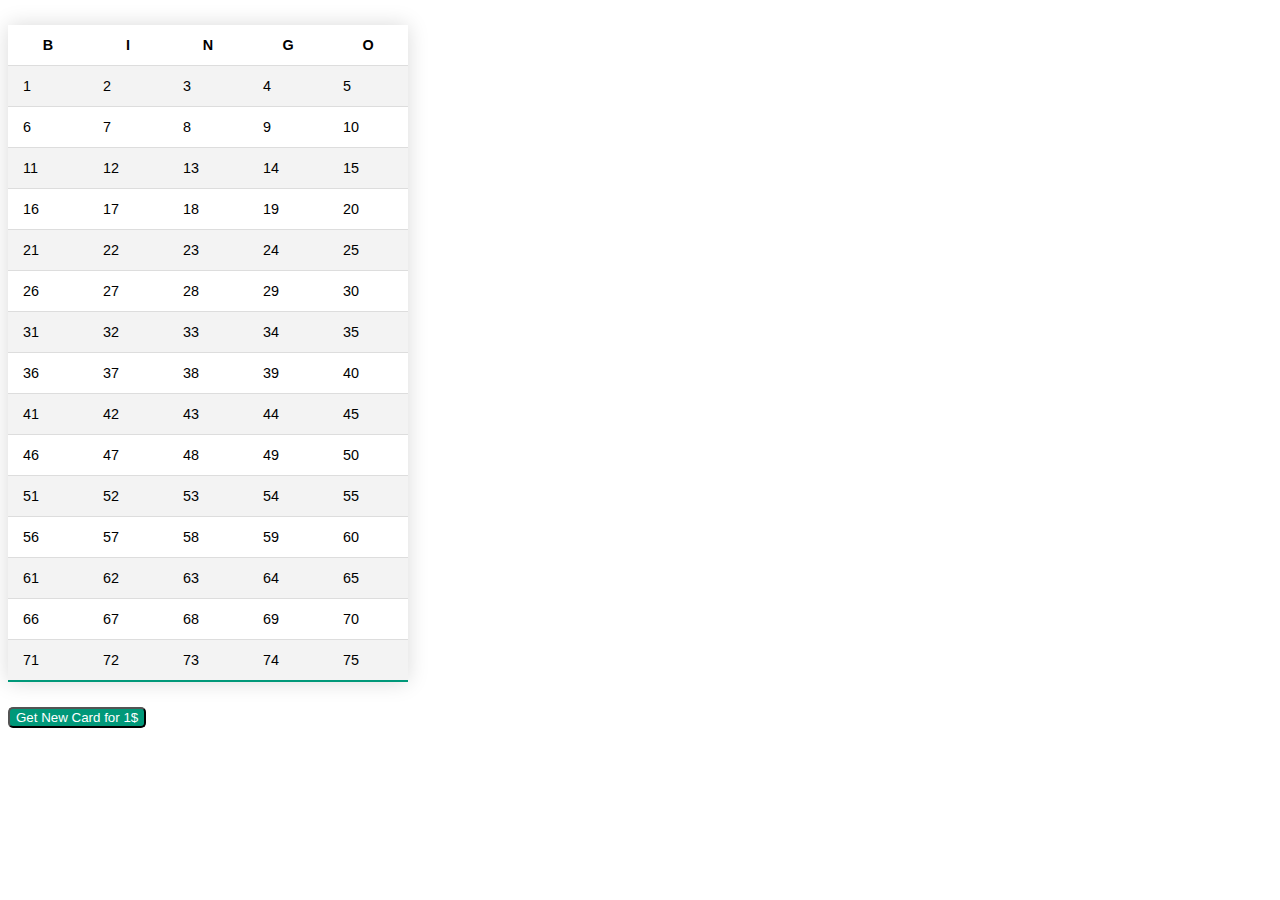
<file: index.html>
<!DOCTYPE html>
<html lang="en">
<head>
    <meta charset="UTF-8">
    <meta name="viewport" content="width=device-width, initial-scale=1.0">
    <link rel="stylesheet" href="styles.css">
    <title>Document</title>
</head>
<body>
    <table style="align-content: center;">
        <tr>
            <th>B</th>
            <th>I</th>
            <th>N</th>
            <th>G</th>
            <th>O</th>
        </tr>
        <tr>
            <td id="1"></td>
            <td id="2"></td>
            <td id="3"></td>
            <td id="4"></td>
            <td id="5"></td>
        </tr>
        <tr>
            <td id="6"></td>
            <td id="7"></td>
            <td id="8"></td>
            <td id="9"></td>
            <td id="10"></td>
        </tr>
        <tr>
            <td id="11"></td>
            <td id="12"></td>
            <td id="13"></td>
            <td id="14"></td>
            <td id="15"></td>
        </tr>
        <tr>
            <td id="16"></td>
            <td id="17"></td>
            <td id="18"></td>
            <td id="19"></td>
            <td id="20"></td>
        </tr>
        <tr>
            <td id="21"></td>
            <td id="22"></td>
            <td id="23"></td>
            <td id="24"></td>
            <td id="25"></td>
        </tr>
        <tr>
            <td id="26"></td>
            <td id="27"></td>
            <td id="28"></td>
            <td id="29"></td>
            <td id="30"></td>
        </tr>
        <tr>
            <td id="31"></td>
            <td id="32"></td>
            <td id="33"></td>
            <td id="34"></td>
            <td id="35"></td>
        </tr>
        <tr>
            <td id="36"></td>
            <td id="37"></td>
            <td id="38"></td>
            <td id="39"></td>
            <td id="40"></td>
        </tr>
        <tr>
            <td id="41"></td>
            <td id="42"></td>
            <td id="43"></td>
            <td id="44"></td>
            <td id="45"></td>
        </tr>
        <tr>
            <td id="46"></td>
            <td id="47"></td>
            <td id="48"></td>
            <td id="49"></td>
            <td id="50"></td>
        </tr>
        <tr>
            <td id="51"></td>
            <td id="52"></td>
            <td id="53"></td>
            <td id="54"></td>
            <td id="55"></td>
        </tr>
        <tr>
            <td id="56"></td>
            <td id="57"></td>
            <td id="58"></td>
            <td id="59"></td>
            <td id="60"></td>
        </tr>
        <tr>
            <td id="61"></td>
            <td id="62"></td>
            <td id="63"></td>
            <td id="64"></td>
            <td id="65"></td>
        </tr>
        <tr>
            <td id="66"></td>
            <td id="67"></td>
            <td id="68"></td>
            <td id="69"></td>
            <td id="70"></td>
        </tr>
        <tr>
            <td id="71"></td>
            <td id="72"></td>
            <td id="73"></td>
            <td id="74"></td>
            <td id="75"></td>
        </tr>
    </table>
    <input type="button" onclick="getRandom()" value="Get New Card for 1$">
        
   
    
</body>
</html>

<script>
    window.onload = function() {
        /*if (falsy=== false){
        for (i=0;i<=76;i++){
            let num = Math.floor(Math.random()*75)+1;
            document.getElementById(i+1).innerHTML = num
            
        }

            
        }
        falsy = true */
        let num = 0
        for (i=0;i<=76;i++){
            num = i+1;
            let ciao = document.getElementById(i+1).innerHTML = num
            
        }

      

    } 

    let getRandom = function(){
        let num2 = Math.floor(Math.random()*75)+1;
        let numIll = document.getElementById(num2)
        numIll.classList.add("number")
        

        


    }


    
    

            
    
</script>
</file>
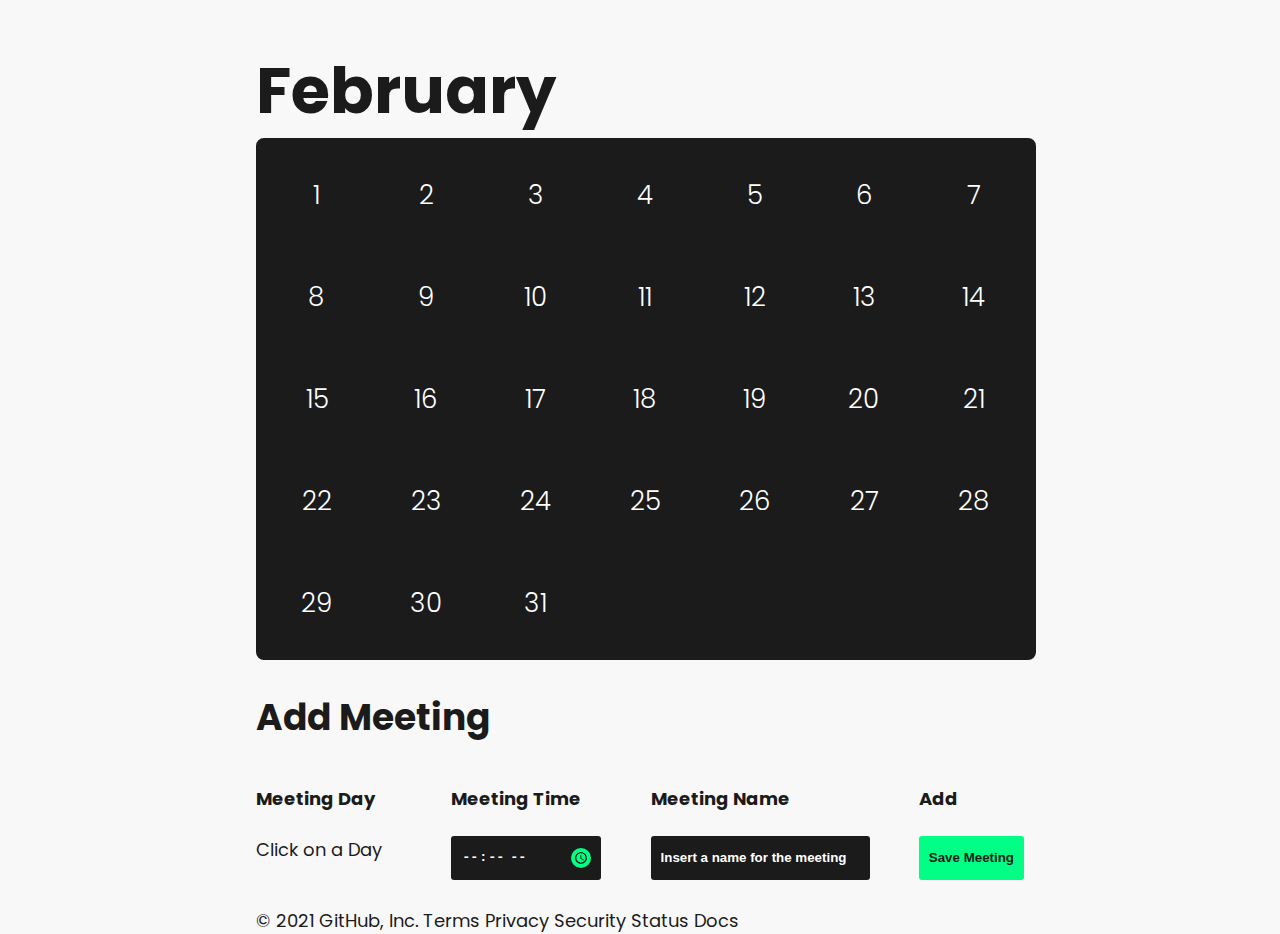
<file: ind.html>
<!DOCTYPE html>
<html lang="en">
  <head>
    <meta charset="UTF-8" />
    <meta name="viewport" content="width=device-width, initial-scale=1.0" />
    <title>Calendar</title>
    <link
      href="https://fonts.googleapis.com/css2?family=Poppins:wght@300;800&display=swap"
      rel="stylesheet"
    />
    <style>
      body {
        background-color: #f8f8f8;
        font-family: "Poppins", sans-serif;
        color: #1b1b1b;
        max-width: 768px;
        margin: 0 auto;
        font-size: 18px;
      }

      h1 {
        font-size: 64px;
        margin-bottom: 0;
      }

      h2 {
        font-size: 36px;
        margin-bottom: 1rem;
      }

      #calendar {
        background-color: #1b1b1b;
        color: white;
        width: 100%;
        margin-bottom: 20px;
        border: 6px solid #1b1b1b;
        border-radius: 8px;
      }

      .day {
        display: inline-block;
        position: relative; /* to contain withEvent dot */
        width: 14%;
        text-align: center;
        height: 100px;
        border: 1px solid transparent;
      }
      .day h3 {
        font-weight: 300;
        font-size: 26px;
        margin: 0;
        position: relative;
        top: 50%;
        transform: translateY(-50%);
      }

      #addMeeting {
        display: flex;
        justify-content: space-between;
        align-items: flex-start;
      }

      input {
        width: 100%;
        min-height: 24px;
        background-color: #1b1b1b;
        color: white;
        border: none;
        border-radius: 3px;
        padding: 10px;
        font-weight: bold;
      }
      input:focus {
        background-color: white;
        color: black;
      }
      input::placeholder {
        color: white;
      }
      input:focus::placeholder {
        color: black;
      }
      input[type="time"] {
        cursor: pointer;
      }
      input[type="time"]::-webkit-calendar-picker-indicator {
        background-color: #00ff84;
        border-radius: 50%;
        cursor: pointer;
      }
      input[value="Save Meeting"] {
        background-color: #00ff84;
        color: #1b1b1b;
        cursor: pointer;
        min-height: 44px;
      }

      .selected {
        border: 1px solid #00ff84;
        border-radius: 6px;
      }

      #appointments {
        display: none;
      }

      ul {
        padding: 0;
        /* list-style-type: none; */
      }

      li {
        overflow: hidden;
        text-overflow: ellipsis;
      }
      .withEvent span {
        display: inline-block;
        position: absolute;
        left: 50%;
        transform: translateX(-50%);
        bottom: 16px;
        width: 12px;
        height: 12px;
        border-radius: 50%;
        background-color: #00ff84;
      }
    </style>
  </head>
  <body>
    <h1>February</h1>
    <div id="calendar">
      <!-- days cells will be inserted here -->
    </div>
    <h2>Add Meeting</h2>
    <div id="addMeeting">
      <div>
        <h4>Meeting Day</h4>
        <span id="newMeetingDay">Click on a Day</span>
      </div>
      <div>
        <h4>Meeting Time</h4>
        <input type="time" id="newMeetingTime" />
      </div>
      <div>
        <h4>Meeting Name</h4>
        <input
          type="text"
          id="newMeetingName"
          placeholder="Insert a name for the meeting"
        />
      </div>
      <div>
        <h4>Add</h4>
        <input type="button" value="Save Meeting" onclick="saveMeeting()" />
      </div>
    </div>
    <br />
    <div id="appointments">
      <h2>Appointments for the day:</h2>
      <ul id="appointmentList"></ul>
      <!-- this will receive appointments via js -->
    </div>
    <script>
      let appointments = [];

      const daysInThisMonth = function () {
        const now = new Date();
        return new Date(now.getFullYear(), now.getMonth() + 1, 0).getDate(); // returns the number of days in the current month

        // We select the next month with "now.getMonth() +1", just to go back one day with "0" in the third arguement.
        // So starting from the next month from NOW, this will give us back the LAST DAY of the month before, so basically the last day of the current month.
        // And that's exactly what we needed, the last day of the current month is also the total number of days that we need to create in the calendar! ;)
      };

      const saveMeeting = function () {
        const meetingDay = document.querySelector("#newMeetingDay").innerText; // grabs the day in the newMeetingDay h4
        let meetingTime = document.querySelector("#newMeetingTime"); // grabs the time from the input
        let meetingName = document.querySelector("#newMeetingName"); // grabs the meeting name from the input

        let calendar = document.querySelector("#calendar"); // getting a reference for the calendar div
        let dayCell = calendar.children[parseInt(meetingDay) - 1]; // finding the current cell from the calendar children
        dayCell.classList.add("withEvent"); // adds css class to that particular cell (it will have styling for the dot which rappresents a present meeting on the day)
        dayCell.innerHTML += "<span></span>"; // creates the span which will become the dot, and append it inside the dayCell

        // console.log(meetingDay, meetingTime.value, meetingName.value);

        //pushes the new appointment in the appropriate position in the appointments array
        appointments[parseInt(meetingDay) - 1].push(
          meetingTime.value + " - " + meetingName.value
        );
        meetingTime.value = "";
        meetingName.value = "";

        // console.log("APPOINTMENTS", appointments);
        showAppointments(parseInt(meetingDay)); // shows the appointments for the currently selected day (passes the meetingDay as an integer as a parameter)
      };

      const showAppointments = function (day) {
        // receives the day from the code, so it knows which portion of the appointments array needs to be taken (which day)
        let todaysAppointments = appointments[day - 1];
        // now todaysAppointments is the array containing the events for the day passed
        document.querySelector("#appointments").style.display = "block"; // sets the appointments section to be visible!
        let appointmentList = document.querySelector("#appointmentList"); // here we target the unordered list in html
        appointmentList.innerHTML = ""; // and here to be sure we erase any old trace

        for (let i = 0; i < todaysAppointments.length; i++) {
          // for every event in that day...
          let li = document.createElement("li"); // create an empty list element
          li.innerHTML = todaysAppointments[i]; // sets the content for it with the correct event in todaysAppointments
          appointmentList.appendChild(li); // appends the newly created list element to the unordered list!
        }
      };

      window.onload = function () {
        const numberOfDays = daysInThisMonth(); // stores the exact number of days in the current month
        console.log("this is the value of numberOfDays", numberOfDays);
        let calendar = document.querySelector("#calendar"); // getting a reference for the calendar div
        for (let i = 0; i < numberOfDays; i++) {
          appointments[i] = []; // here we are creating a spot for each day we're looping, and assign that to an empty array
          /* appointments is like:
        [
          [], [], [], [], [], [], [],
          [], [], [], [], [], [], [],
          [], [], [], [], [], [], [],
          ...
        ]
      */
          const child = document.createElement("div"); // this will create an empty day cell
          child.className = "day"; // assigning the CSS class

          child.onclick = function (event) {
            // if one selected item is found, the class .selected is removed from it, so we can add it to the newly selected cell right away
            let selected = document.querySelector(".selected");
            if (selected) {
              //only if a .selected element exists in the page
              selected.classList.remove("selected"); //removes the class .selected by any element that might have it
            }
            // adds the class "selected" to the new day cell that got pressed this time
            event.currentTarget.classList.add("selected");

            document.querySelector("#newMeetingDay").innerText = i + 1; //insert the number of the day inside #newMeetingDay element
            document.querySelector("#newMeetingDay").style.cssText =
              "font-size: 28px; background-color: #181818; border-radius: 3px; color: white; padding: 2px 6px";
            //adds multiple css properties at once onto the selected element

            let todaysAppointments = appointments[i]; // finding the appointments for the day in the appointments array
            if (todaysAppointments.length > 0) {
              // if we have any event for that day
              showAppointments(i + 1); // invoking showAppointments passing the index as day of the month as the arguement
            } else {
              // if we DON'T have any event for that day
              document.querySelector("#appointments").style.display = "none"; // hide the appointments sections
            }
          };
          const day = document.createElement("h3"); //label for day's number
          const dayOfTheMonth = i + 1; //for loop gives a 0 based index, let's increase it by 1 to count days properly
          day.innerText = dayOfTheMonth; //adding the number as innerText of the day's <h3> we've created

          child.appendChild(day); //adding the <h3> inside the day cell
          calendar.appendChild(child); //adding the day cell inside the calendar div
        }
      };
    </script>
  </body>
</html>
© 2021 GitHub, Inc.
Terms
Privacy
Security
Status
Docs
</file>
<file: styles.css>
table {
    border-collapse: collapse;
    margin: 25px 0;
    font-size: 0.9em;
    font-family: sans-serif;
    min-width: 400px;
    box-shadow: 0 0 20px rgba(0, 0, 0, 0.15);
   
  }

  thead tr {
    background-color: #009879;
    color: #ffffff;
    text-align: left;
}

th,
 td {
    padding: 12px 15px;
}

tbody tr {
    border-bottom: 1px solid #dddddd;
}

tbody tr:nth-of-type(even) {
    background-color: #f3f3f3;
}

tbody tr:last-of-type {
    border-bottom: 2px solid #009879;
}

tbody tr.active-row {
    font-weight: bold;
    color: #009879;
}

input {
    background-color: #009879;
    color: #ffffff;
    text-align: left;
    border-radius: 5px;
}

.number {
    border-color: black;
}
</file>
